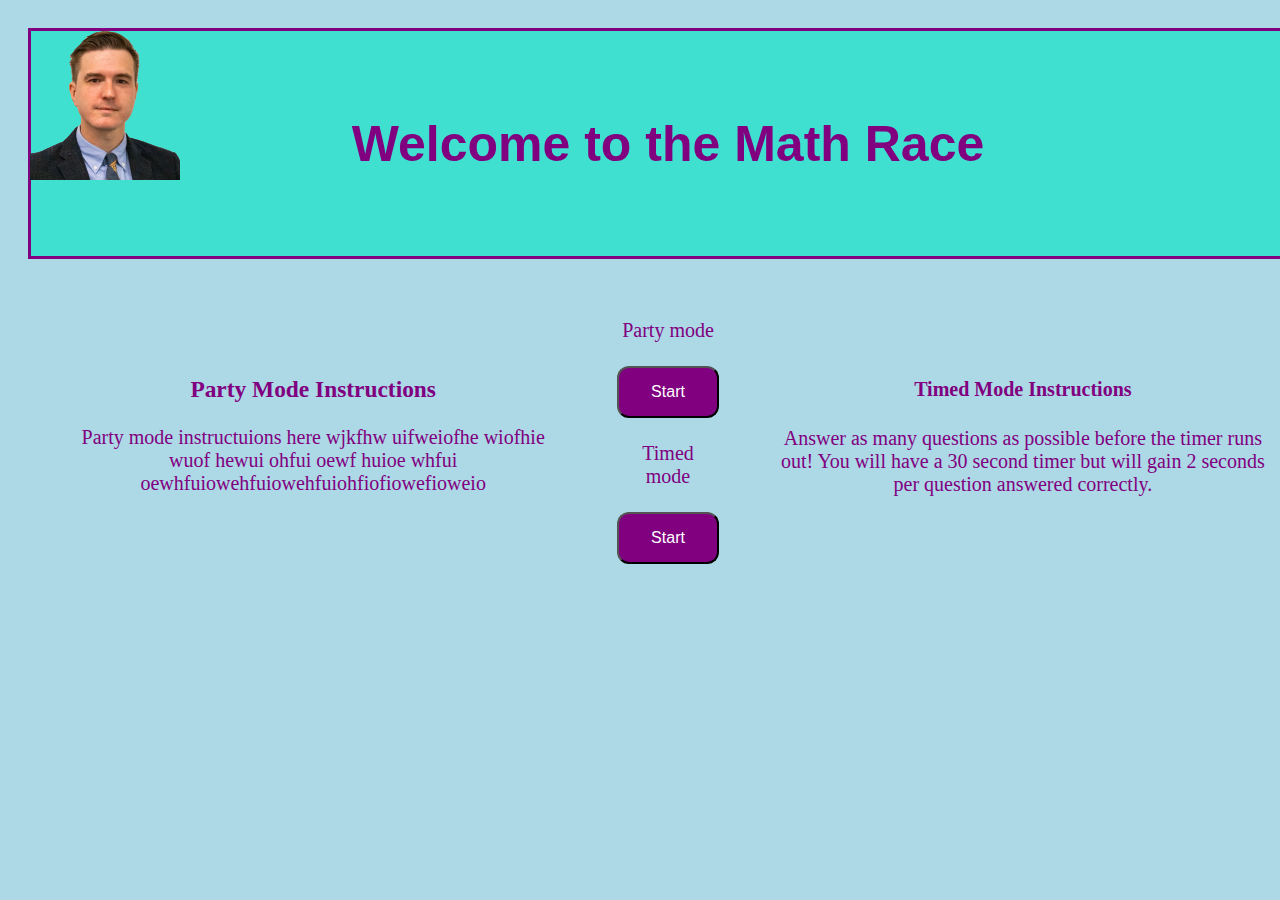
<file: Game1/index.html>
<!DOCTYPE html>
<html>
<head>
    <title>Math Race</title>
    <meta name="viewport" content="width=device-width, initial-scale=1.0"> <!-- Viewport meta tag added here -->
    <link rel="stylesheet" type="text/css" href="styleIndex.css">
</head>
<body>
    <header>
        <h1>Welcome to the Math Race</h1>
        <img src="ProfessorSpr.png" alt="Professor Image" class="professor-left">
        <img src="ProfessorSpr.png" alt="Professor Image" class="professor-right">
        
    </header>
    <style>
        .container {
            display: flex;
            justify-content: space-between;
            align-items: center;
        }
        .left-content,
        .right-content {
            width: 40%;
        }
    </style>
    <div class="container">
        <div class="left-content">
            <h3>Party Mode Instructions</h3>
            <p>Party mode instructuions here wjkfhw uifweiofhe wiofhie wuof hewui ohfui oewf huioe whfui oewhfuiowehfuiowehfuiohfiofiowefioweio</p>
        </div>
        <div class="middle-content">
            <div>Party mode</div>
                <a href="addition1.html">
                    <button>Start</button>
                </a>
        <div>Timed mode</div>
            <a href="timed.html">
                <button>Start</button>
            </a>
        </div>
        <div class="right-content">
            <h4>Timed Mode Instructions</h4>
            <p>Answer as many questions as possible before the timer runs out! 
                You will have a 30 second timer but will gain 2 seconds per 
                question answered correctly.</p>

        </div>
    </div>
</body>
</html>
</file>
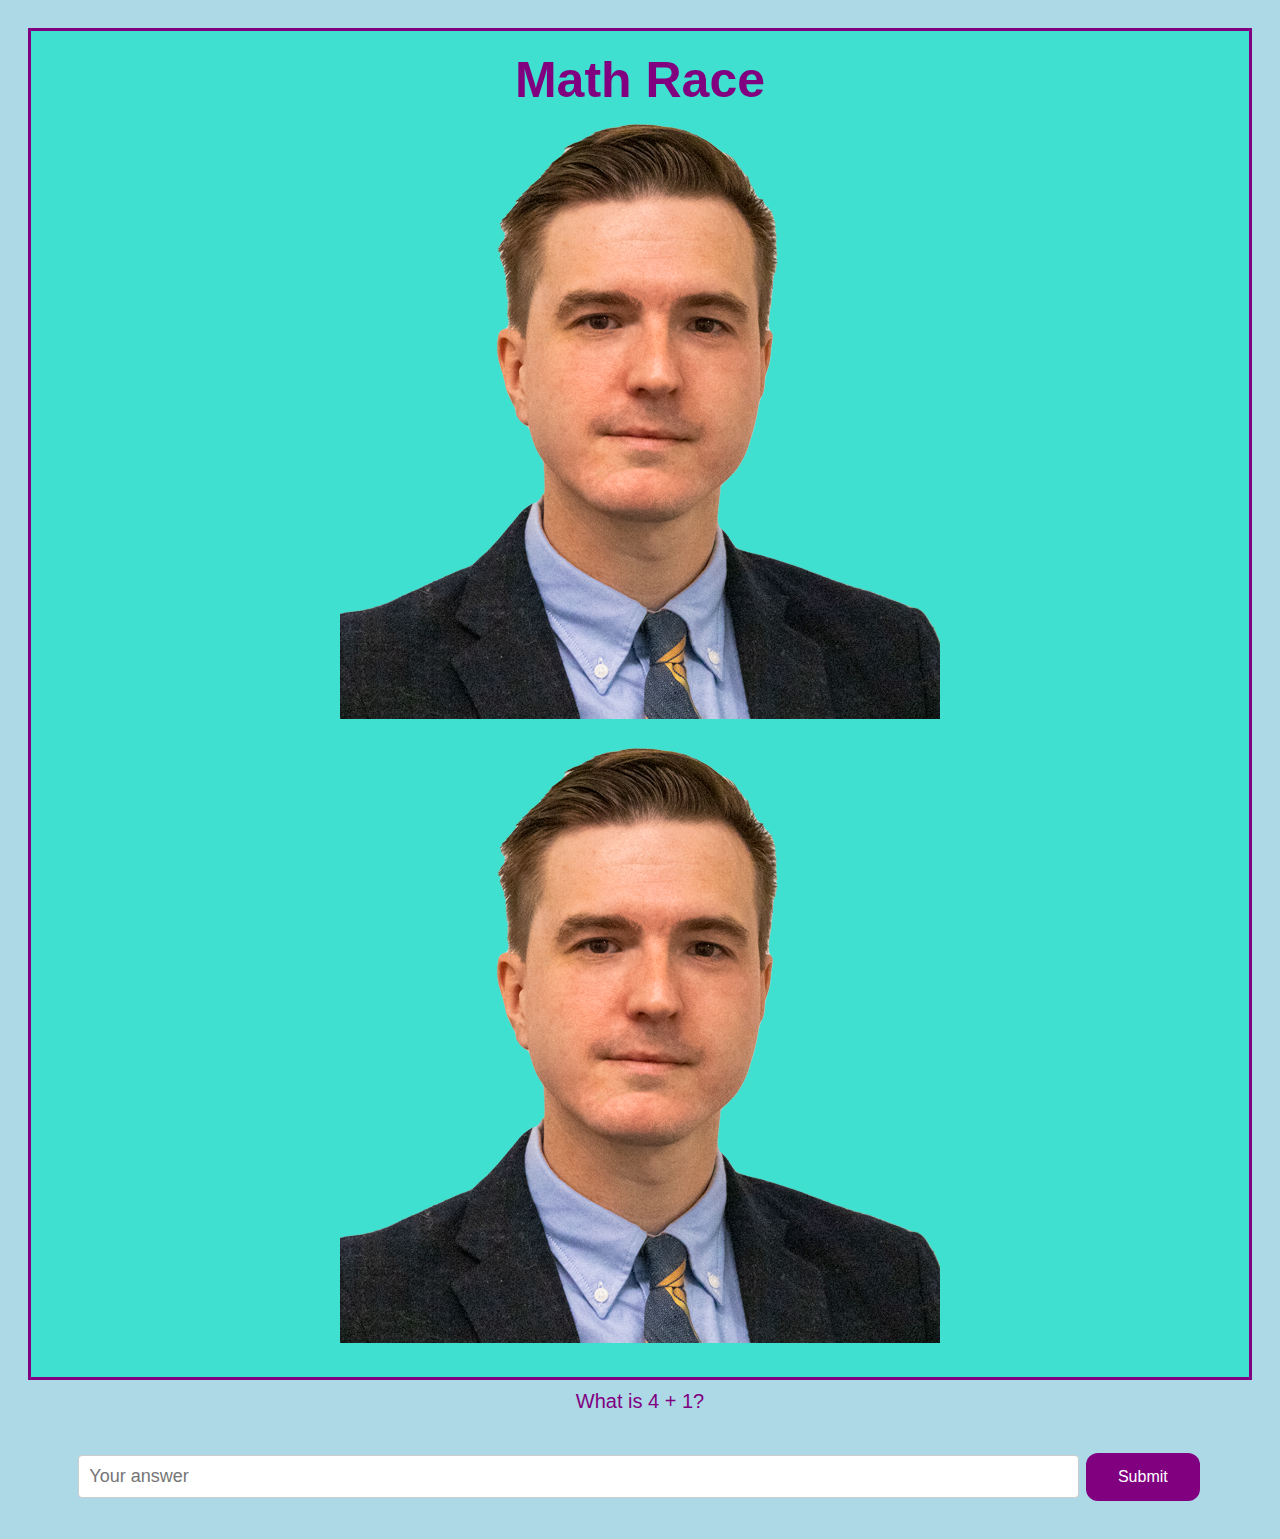
<file: Game1/addition1.html>
<!DOCTYPE html>
<html lang="en">
<head>
    <meta charset="UTF-8">
    <meta name="viewport" content="width=device-width, initial-scale=1.0">
    <title>Shitty math game</title>
    <link rel="stylesheet" href="styleAddition.css" type="text/css">
</head>
<header>
    <h2 id="title">Math Race</h2>
    <img src="ProfessorSpr.png" alt="Professor Image" class="professor-left">
    <img src="ProfessorSpr.png" alt="Professor Image" class="professor-right">
</header>
<body>
    <div id="question"></div>
    <input type="number" id="answer" placeholder="Your answer">
    <button onclick="checkAnswer()">Submit</button>
    <script src="game.js"></script>
</body>
</html>
</file>
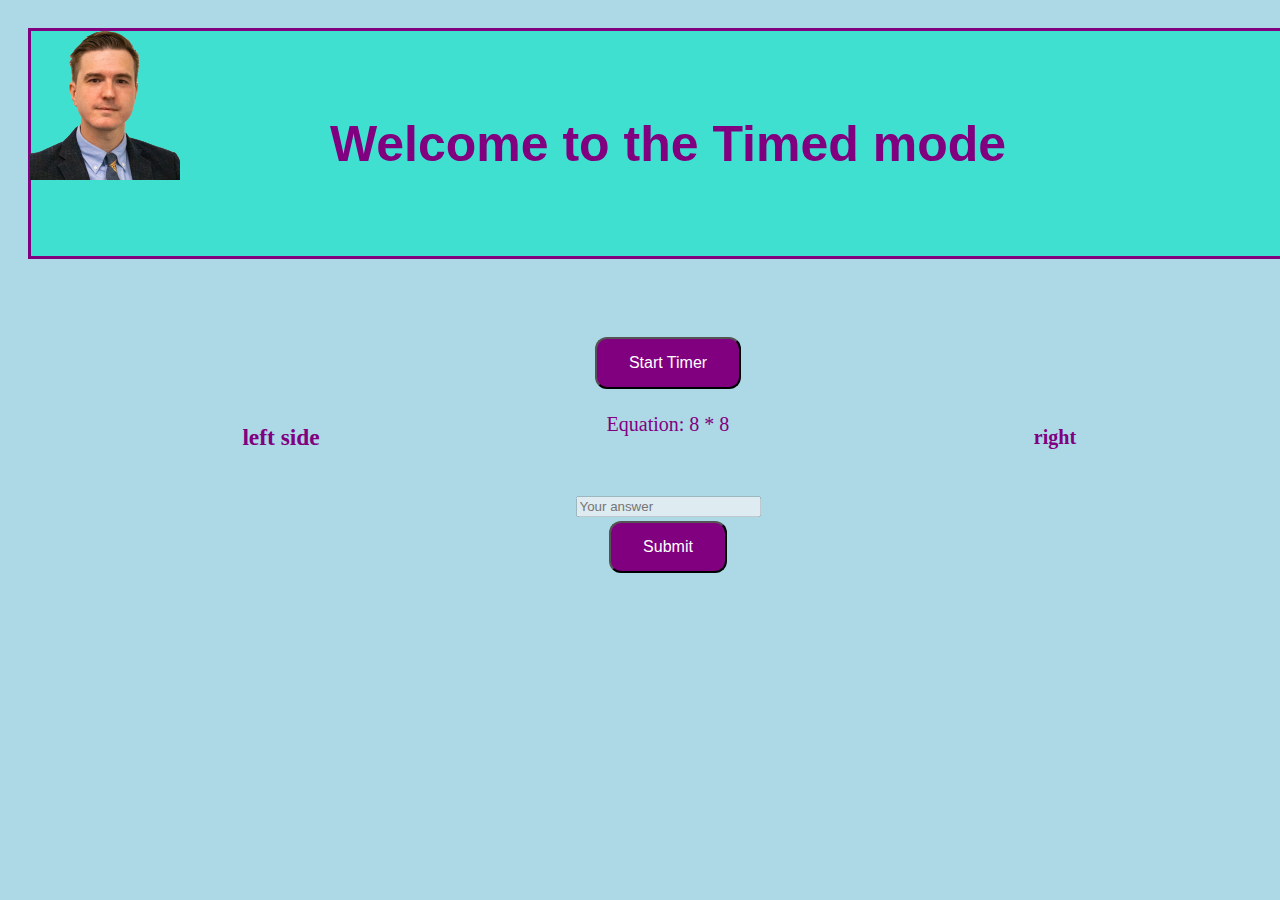
<file: Game1/timed.html>
<html>
    <title>Timed race</title>
    <head>
        <meta name="viewport" content="width=device-width, initial-scale=1.0">
        <link rel="stylesheet" type="text/css" href="styleIndex.css">

    </head>
        <header>
            <h1>Welcome to the Timed mode</h1>
            <img src="ProfessorSpr.png" alt="Professor Image" class="professor-left">
            <img src="ProfessorSpr.png" alt="Professor Image" class="professor-right">
        </header>
    
        <body>
            <style>
                .container {
                    display: flex;
                    justify-content: space-between;
                    align-items: center;
                }
                .left-content,
                .right-content {
                    width: 40%;
                }
            </style>
            <div class="container">
                <div class="left-content">
                    <h3>left side</h3>
                </div>
                <div class="middle-content">
                    <h1 id="timer"></h1>
            <button id="startButton">Start Timer</button>
            <script src="timed.js"></script>

            <div id="question"></div>
            <div id="score"></div>
            <input disabled type="number" id="answer" placeholder="Your answer">
            <button onclick="checkAnswer()">Submit</button>
            <script src="timedAddition.js"></script>
                </div>
                <div class="right-content">
                    <h4>right</h4>
                </div>
        </body>
</html>
</file>
<file: Game1/styleIndex.css>
h1 {
    color: purple;
    font-size: 50px;
    text-align: center;
    font-family: 'Franklin Gothic Medium', 'Arial Narrow', Arial, sans-serif;
}

header {
    background-color: turquoise;
    padding: 50px;
    text-align: center;
    border-style: solid;
    border-color: purple;
}

body {
    background-color: lightblue;
    padding: 20px;
    text-align: center;
    width: 100%;
}

div {
    color: purple;
    padding: 20px;
    font-size: 20px;
    text-align: center;
}

img {
    width: 150px;
    height: 150px;
    position: absolute;
    top: 30px;
    left: 30px;
}

button {
    background-color: purple;
    color: white;
    padding: 15px 32px;
    text-align: center;
    text-decoration: none;
    display: inline-block;
    font-size: 16px;
    margin: 4px 2px;
    cursor: pointer;
    border-radius: 12px;
}

.partyinstruc {
    text-align: left;
    font-size: 20px;
    padding: 20px;
    margin: 20px;
}
</file>
<file: Game1/styleAddition.css>
body {
    background-color: lightblue;
    padding: 20px;
    text-align: center;
    font-family: Arial, sans-serif;
    /* make it so all the content fits on the screen */
    max-height: fit-content;
}

header {
    background-color: turquoise;
    padding: 20px 10px; /* Adjusted padding */
    text-align: center;
    border-style: solid;
    border-color: purple;
}

#title {
    color: purple;
    font-size: 24px; /* Smaller font size for mobile */
    font-weight: bold;
    text-align: center;
    margin: 0; /* Remove default margins */
}

div, #question {
    color: purple;
    padding: 10px; /* Reduced padding */
    text-align: center;
    font-size: 18px; /* Adjusted font size for mobile */
    margin-bottom: 20px; /* Space out elements */
}

button {
    background-color: purple;
    color: white;
    padding: 12px 24px; /* Adjusted padding for easier touch */
    text-align: center;
    text-decoration: none;
    display: inline-block;
    font-size: 18px; /* Larger font size for easier touch */
    margin: 10px 2px; /* Adjust spacing */
    cursor: pointer;
    border-radius: 12px;
    border: none; /* Remove border */
}

/* Responsive adjustments */
@media (min-width: 600px) {
    #title {
        font-size: 50px; /* Larger font size for larger screens */
    }

    div, #question {
        font-size: 20px; /* Adjust font size back for larger screens */
    }

    button {
        padding: 15px 32px;
        font-size: 16px; /* Adjust font size back for larger screens */
    }
}

/* Ensure inputs are easy to interact with on mobile */
input[type="text"], input[type="number"] {
    font-size: 18px; /* Make the text larger and easier to see */
    padding: 10px; /* Increase padding for easier interaction */
    width: 80%; /* Use a percentage of the screen width */
    margin: 10px 0; /* Add some margin around the input */
    border: 1px solid #ccc; /* Optional: style as needed */
    border-radius: 4px; /* Optional: style as needed */
}

img {
    max-width: 70%;
    height: 600px;
    margin: 10px 0;
}
</file>
